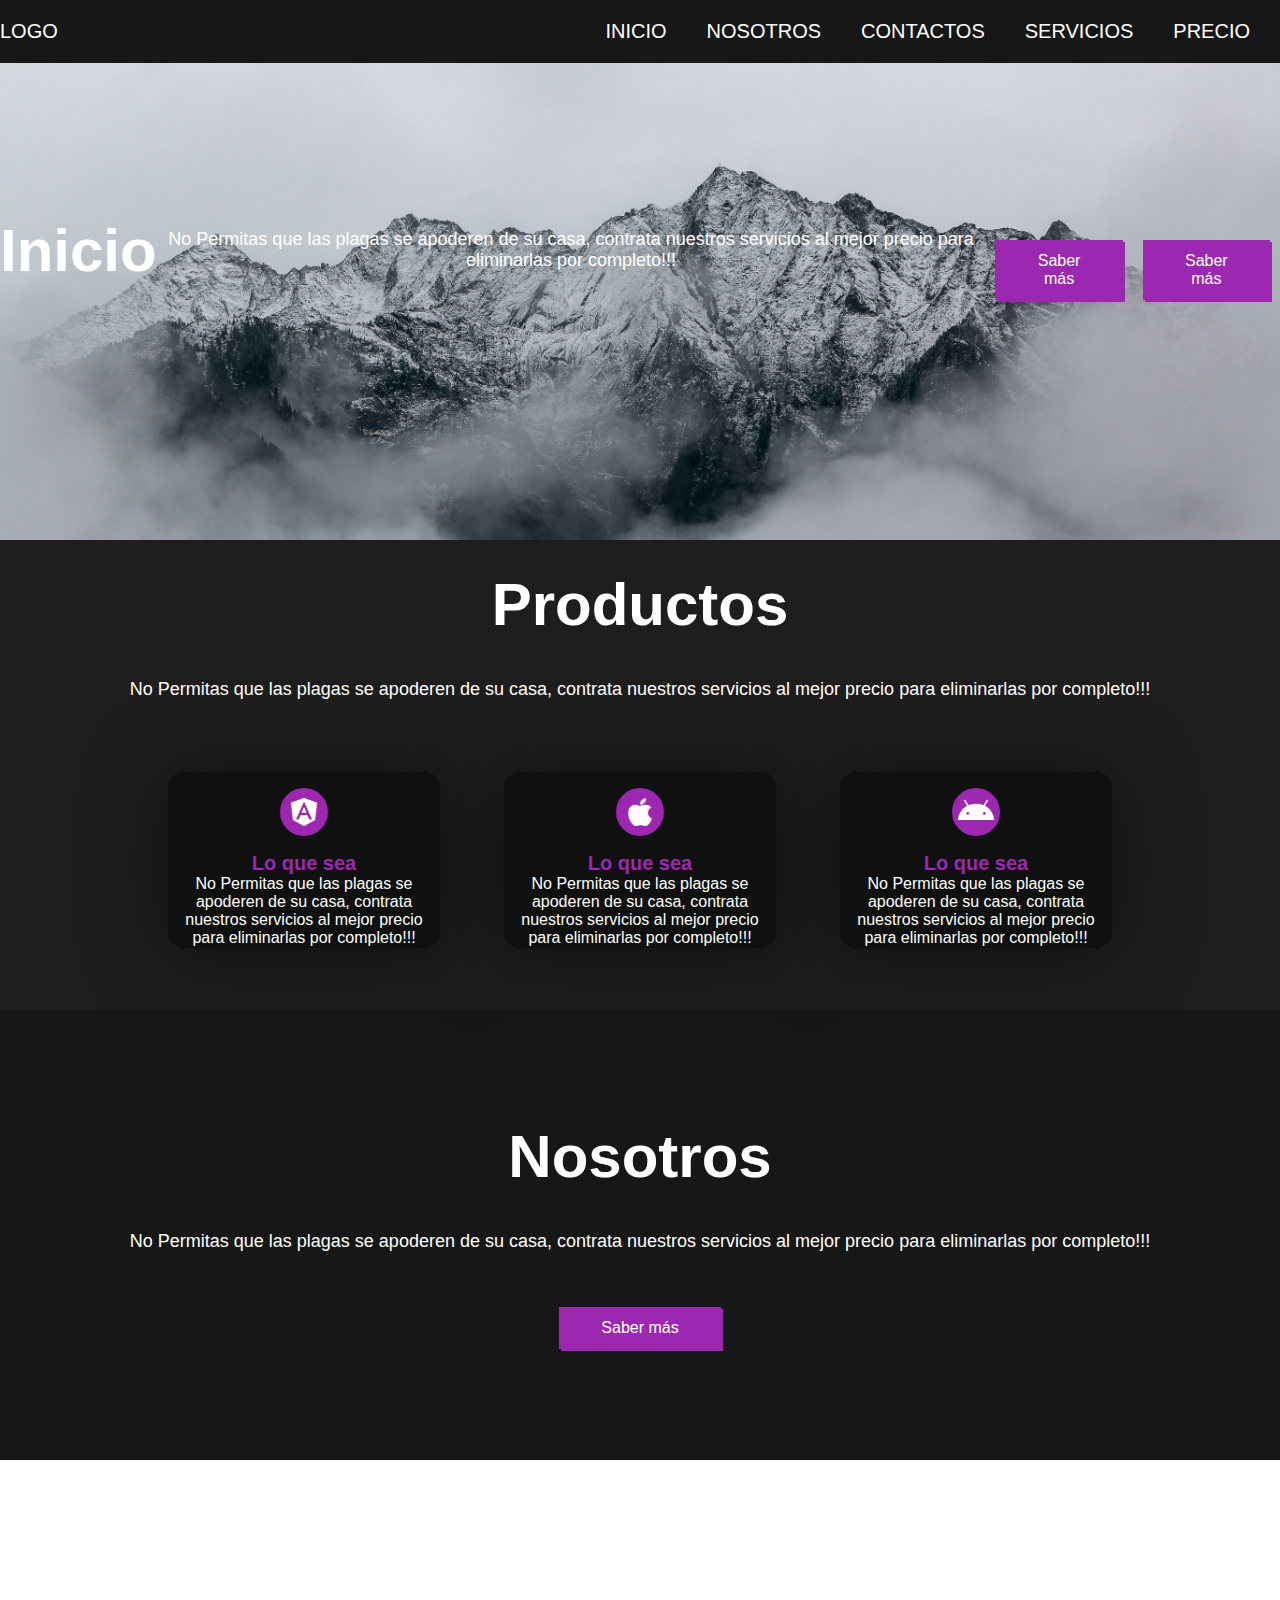
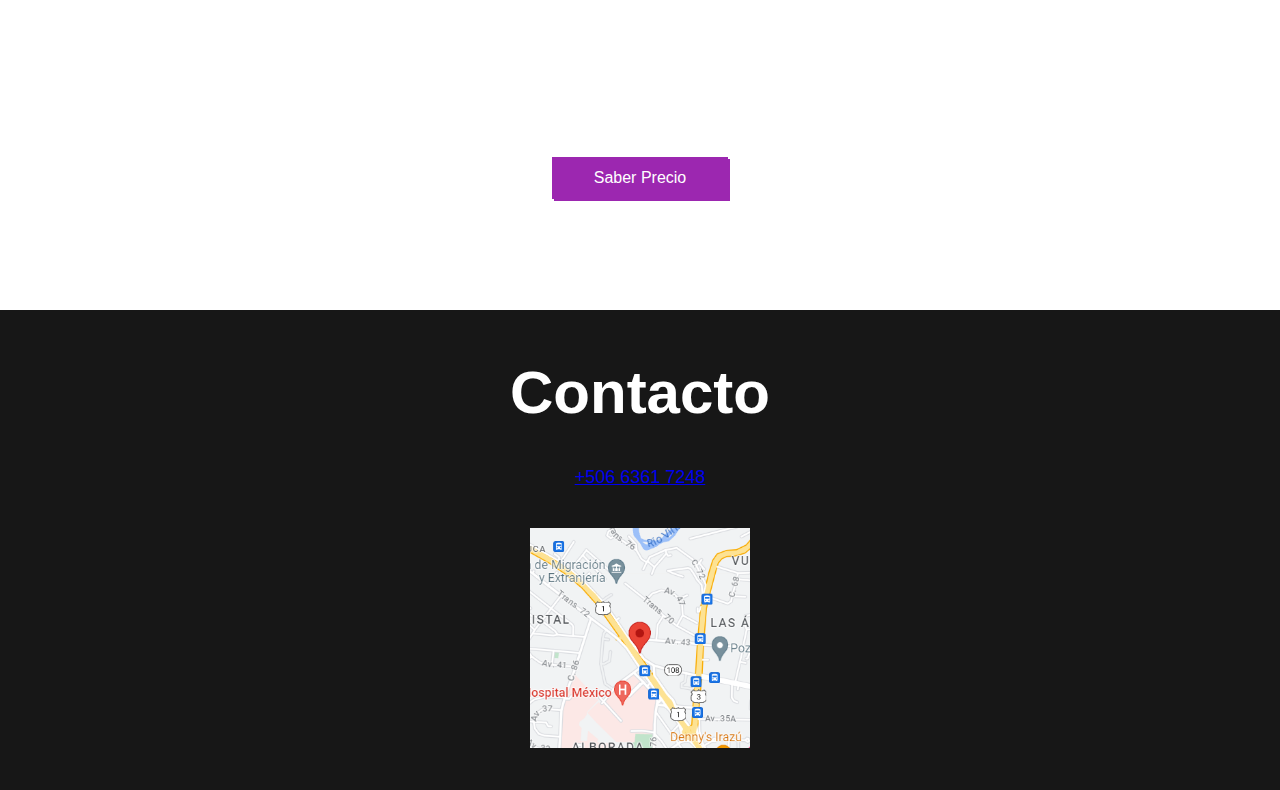
<file: index.html>
<!DOCTYPE html>
<html lang="en">
<head>
    <meta charset="UTF-8">
    <link rel="stylesheet" href="https://cdnjs.cloudflare.com/ajax/libs/font-awesome/5.15.1/css/all.min.css">
    <title>Fumy Control</title>
    <link rel="stylesheet" href="../css/Style.css">
</head>

<body>


<div class="head">

  <div class="logo">
    <a href="#"> logo </a>
  </div>

    <nav class="navbar">
        <a href="#"> Inicio </a>
        <a href="#"> Nosotros </a>
        <a href="#"> Contactos </a>
        <a href="#"> Servicios </a>
        <a href="#"> Precio </a>
    </nav>

</div>

<header class="conten header">
    <h2 class="title">
        Inicio
    </h2>
    <p>
        No Permitas que las plagas se apoderen de su casa, contrata nuestros servicios al mejor precio para eliminarlas por completo!!!
    </p>
    <div class="btn-home">
        <a href="#" class="btn"> Saber más </a>
        <a href="#" class="btn"> Saber más </a>
    </div>
</header>
<section class="contend sau" >
    <h2 class="title">
        Productos
    </h2>
    <p>No Permitas que las plagas se apoderen de su casa, contrata nuestros servicios al mejor precio para eliminarlas por completo!!!</p>
    <div class="box-container">

        <div class="box">
            <i class="fab fa-angular"> </i>
            <h3> Lo que sea </h3>
            <p>No Permitas que las plagas se apoderen de su casa, contrata nuestros servicios al mejor precio para eliminarlas por completo!!!</p>
        </div>
        <div class="box">
            <i class="fab fa-apple"> </i>
            <h3> Lo que sea </h3>
            <p>No Permitas que las plagas se apoderen de su casa, contrata nuestros servicios al mejor precio para eliminarlas por completo!!!</p>
        </div>
        <div class="box">
            <i class="fab fa-android"> </i>
            <h3> Lo que sea </h3>
            <p>No Permitas que las plagas se apoderen de su casa, contrata nuestros servicios al mejor precio para eliminarlas por completo!!!</p>
        </div>

    </div>
</section>

<section class="content about">
    <h2 class="title">Nosotros</h2>
    <p>No Permitas que las plagas se apoderen de su casa, contrata nuestros servicios al mejor precio para eliminarlas por completo!!!</p>
    <a href="#" class="btn"> Saber más </a>
</section>

<section class="content price">
    <article class="contain">

        <h2 class="title">Precio</h2>
        <p>No Permitas que las plagas se apoderen de su casa, contrata nuestros servicios al mejor precio para eliminarlas por completo!!!</p>
        <a href="#" class="btn"> Saber Precio </a>
    </article>
</section>

<section class="content contact">

        <h2 class="title">Contacto</h2>
       	<a class="numerotel" href="tel:+50663617248">+506 6361 7248</a>
        <figure class="map"> <img  src="../images/img_1.png" height="220px" width="100%" alt="mapa" /></figure>


</section>

</body>
</html>
</file>
<file: css/Style.css>
*{
    margin: 0;
    padding: 0;
    border:0;
    font-size: 100%;
    vertical-align: baseline;

}
body{
    text-align: center;
    font-family: sans-serif;
}
.numerotel{
      margin-bottom: 40px;
    font-size: 18px;
}
.header{
    display: flex;
    justify-content: center;
    align-content: center;
    background-color: palegreen;
}
.head{
    display: flex;
    align-items: center;
    justify-content: space-between;
    height: 63px;
    background-color: #171717;
    position: fixed ;
    width: 100%;
    z-index: 100;
}
.navbar{
    display: flex;
    margin-right: 10px ;
}
.logo a{
    text-decoration: none;
    color: white;
    text-transform: uppercase;
    font-size: 20px;
}
.navbar a{
   display: block;
    padding: 23px 20px ;
    color: white;
    text-decoration: none;
    text-transform: uppercase;
    font-size: 20px;
}
.navbar a:hover{
    background: #2f2f2f;
}
.header{
    display: flex;
    justify-content: center;
    align-items: center;
}

.header{
    height: 60vh !important;
    background:url('../images/header.png') ;
    background-repeat: no-repeat;
    background-size: cover;
}
.title{
    margin-bottom: 40px ;
    font-size: 60px ;
    font-weight: 600;
    color: #fff;
}
p{
    margin-bottom: 40px;
    font-size: 18px;
    color: #fff;

}

.btn{
    display: inline-block ;
    margin-top: 15px;
    padding: 10px 40px;
    border: 2px solid #9c27b0;
    color: #fff;
    text-decoration: none ;
    background: #9c27b0;
    box-shadow: 2px 2px #9c27b0;
}
.btn:hover {
    background: none;

}

.btn-home {
    display: flex;
}

.btn-home a {
    margin: 0 10px;
}


.content {
    height: 50vh;
    display: flex;
    flex-direction: column;
    justify-content: center;
    align-items: center;
}
.sau {
    padding: 30px;
    background: #1f1d1d
}

.box-container {
    display: flex;
    justify-content: center;
    flex-wrap: wrap;
    text-align: center;

}

.box-container .box {
    height: 11rem;
    width: 17rem;
    background: #101010;
    text-align: center;
    border-radius: 1rem;
    box-shadow: 0 .3rem 5rem rgba(0, 0 , 0, .5);
    margin: 2rem;
}

.box-container .box i {
    height: 3rem;
    width: 3rem;
    line-height: 3rem;
    text-align: center;
    border-radius: 50%;
    color: #fff;
    background: #9c27b0;
    font-size: 2rem;
    margin: 1rem 0;

}

.box-container .box h3 {
    font-size: 20px;
    color: #9c27b0;

}

.box-container .box p {
    padding: 0 15px;
    font-size: 16px;
}
.about {
    background: #171717;
}

.price {
    background:url('../images/costos.jpg') ;
    background-repeat: no-repeat;
    background-size: cover;
    background-attachment: fixed;
    text-align: center;
}


.contact {
    padding-top: 20px;
    background: #171717;
    padding-bottom: 10px;
}


@media (max-width: 768px) {

    .title {
        margin-bottom: 0;
        font-size: 40px;
    }

    .sau {
        height: 100vh;
    }

    .navbar {
        display: none;
    }
}
</file>
